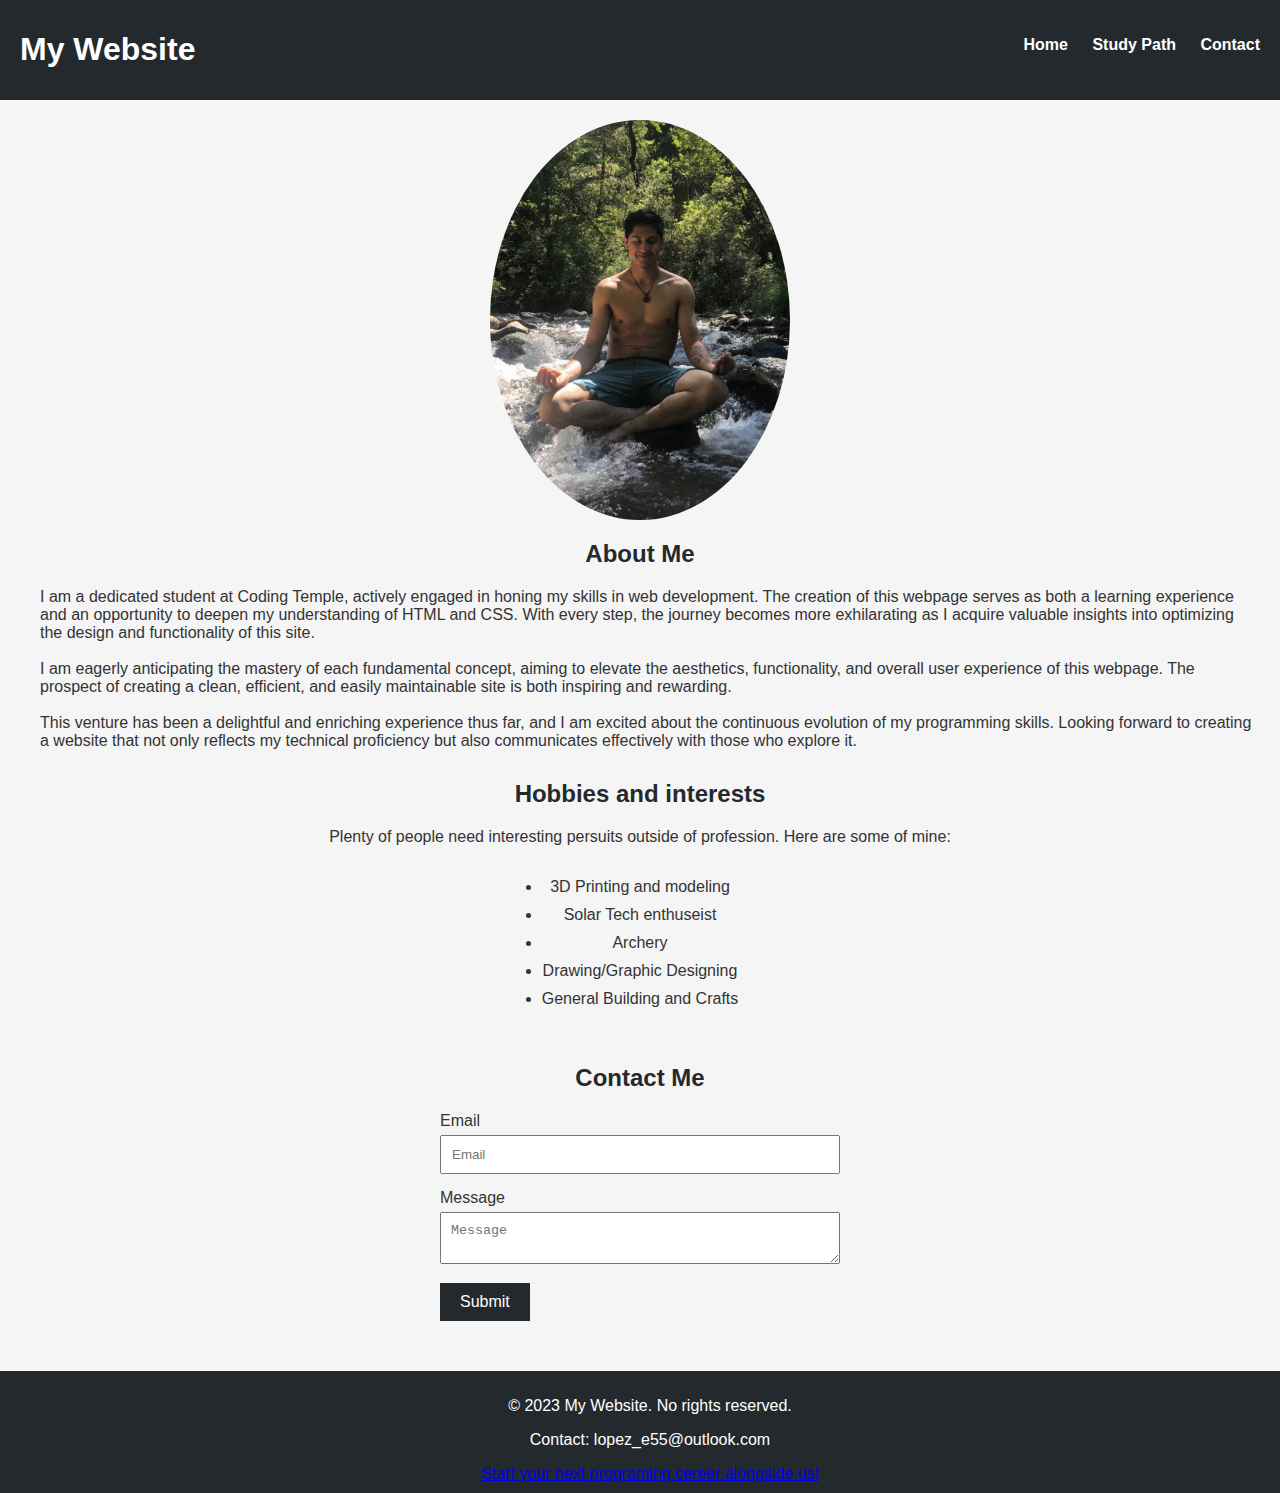
<file: index.html>
<!DOCTYPE html>
<html lang="en">
    <head>
        <meta charset="UTF-8">
        <title>My Webpage</title>  
        <link rel="stylesheet" href="main.css">
    </head>
    <body>
        <header>
            <h1 class="nav-bar" id="brand-title">My Website</h1>
            <nav class="nav-bar">
                <ul class="nav-bar">
                    <li class="nav-link">
                        <a href="#">Home</a>
                    </li>
                    <li class="nav-link">
                        <a href="study_path.html">Study Path</a>
                    </li>
                    <li class="nav-link">
                        <a href="#contact">Contact</a>
                    </li>
                </ol>
            </nav>
        </header>
        <main>
            <article>
                <img src="static/myself.jpg" id="profile-picture" width="300px"  alt="Profile Picture">
                <h2>About Me</h2>
                <p class="indented-paragraph">
                    I am a dedicated student at Coding Temple, actively engaged in honing my skills in web development.
                    The creation of this webpage serves as both a learning experience and an opportunity to deepen my understanding
                    of HTML and CSS. With every step, the journey becomes more exhilarating as I acquire valuable insights into
                    optimizing the design and functionality of this site.
                
                    <br><br>
                
                    I am eagerly anticipating the mastery of each fundamental concept, aiming to elevate the aesthetics,
                    functionality, and overall user experience of this webpage. The prospect of creating a clean, efficient,
                    and easily maintainable site is both inspiring and rewarding.
                
                    <br><br>
                
                    This venture has been a delightful and enriching experience thus far, and I am excited about the continuous
                    evolution of my programming skills. Looking forward to creating a website that not only reflects my technical
                    proficiency but also communicates effectively with those who explore it.
                </p>
            </article>
            <article>
                <h2>Hobbies and interests</h2>
                <p class="hobbies-text">Plenty of people need interesting persuits outside of profession. Here are some of mine:</p>
                <div class="container">
                    <ul>
                        <li>3D Printing and modeling</li>
                        <li>Solar Tech enthuseist</li>
                        <li>Archery</li>
                        <li>Drawing/Graphic Designing</li>
                        <li>General Building and Crafts</li>
                    </ul>
                </div>
            </article>
            <article id="contact">
                <h2>Contact Me</h2>
                <form>
                    <div class="form-label">
                        <label for="title-feild">Email</label>
                    </div>
                    <div>
                        <input id="title-feild" type="text" placeholder="Email" >
                    </div>
                    <div class="form-label">
                        <label for="message-feild">Message</label>
                    </div>
                    <div>
                        <textarea id="message-feild" type="text" placeholder="Message" ></textarea>
                    </div>
                    <button>Submit</button>

                </form>
            </article>
        </main>
        <footer>
            <!--&copy; = copyright symbol-->
            <p>&copy; 2023 My Website. No rights reserved.</p>
            <p>Contact: lopez_e55@outlook.com</p>
            <a href="https://codingtemple.com">Start your next programing cereer alongside us!</a>
        </footer>
    </body>
</html>
</file>
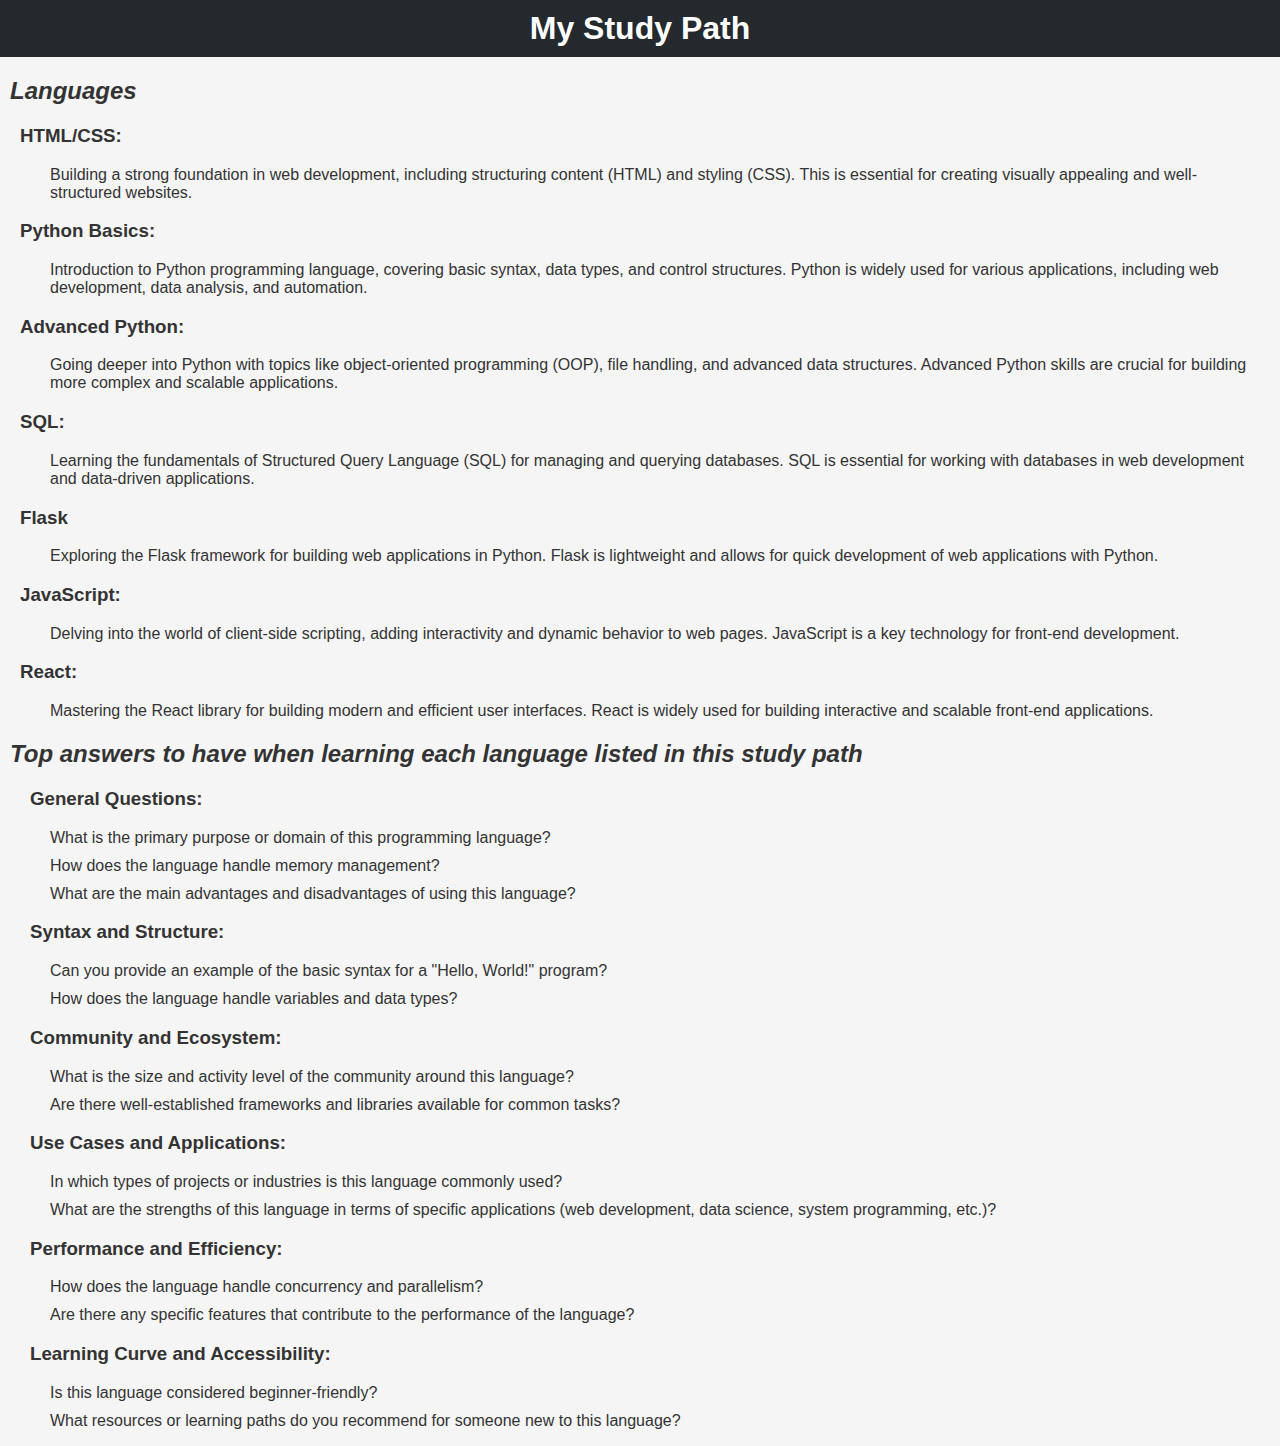
<file: study_path.html>
<!DOCTYPE html>
<html lang="en">
<head>
    <meta charset="UTF-8">
    <meta name="viewport" content="width=device-width, initial-scale=1.0">
    <link rel="stylesheet" href="secondary.css">
    <title>My Study Path</title>
</head>
<body>
    <h1>My Study Path</h1>
    <h2 class="minor-header">Languages</h2>
    <div>
        <h3 class="language">HTML/CSS:</h3>
            <ul>
                <li>
                    Building a strong foundation in web development, including structuring content (HTML) and styling (CSS).
                    This is essential for creating visually appealing and well-structured websites.
                </li>
            </ul>
        <h3 class="language">Python Basics:</h3>
            <ul>
                <li>
                    Introduction to Python programming language, covering basic syntax, data types, and control structures.
                    Python is widely used for various applications, including web development, data analysis, and automation.
                </li>
            </ul>
        <h3 class="language">Advanced Python:</h3>
            <ul>
                <li>
                    Going deeper into Python with topics like object-oriented programming (OOP), file handling, and advanced data structures.
                    Advanced Python skills are crucial for building more complex and scalable applications.
                </li>
            </ul>
        <h3 class="language">SQL:</h3>
            <ul>
                <li>
                    Learning the fundamentals of Structured Query Language (SQL) for managing and querying databases.
                    SQL is essential for working with databases in web development and data-driven applications.
                </li>
            </ul>
        <h3 class="language">Flask</h3>
            <ul>
                <li>
                    Exploring the Flask framework for building web applications in Python.
                    Flask is lightweight and allows for quick development of web applications with Python.
                </li>
            </ul>
        <h3 class="language">JavaScript:</h3>
            <ul>
                <li>
                    Delving into the world of client-side scripting, adding interactivity and dynamic behavior to web pages.
                    JavaScript is a key technology for front-end development.
                </li>
            </ul>
        <h3 class="language">React:</h3>
            <ul>
                <li>
                    Mastering the React library for building modern and efficient user interfaces.
                    React is widely used for building interactive and scalable front-end applications.
                </li>
            </ul>
    </div>

    <article>
        <h2 class="minor-header">Top answers to have when learning each language listed in this study path</h2>
        <section class="language-info">
            <h3 class="question-header">General Questions:</h3>
                <ul>
                    <li>What is the primary purpose or domain of this programming language?</li>
                    <li>How does the language handle memory management?</li>
                    <li>What are the main advantages and disadvantages of using this language?</li>
                </ul>

            <h3 class="question-header">Syntax and Structure:</h3>
                <ul>
                    <li>Can you provide an example of the basic syntax for a "Hello, World!" program?</li>
                    <li>How does the language handle variables and data types?</li>
                </ul>

            <h3 class="question-header">Community and Ecosystem:</h3>
                <ul>
                    <li>What is the size and activity level of the community around this language?</li>
                    <li>Are there well-established frameworks and libraries available for common tasks?</li>
                </ul>

            <h3 class="question-header">Use Cases and Applications:</h3>
                <ul>
                    <li>In which types of projects or industries is this language commonly used?</li>
                    <li>What are the strengths of this language in terms of specific applications (web development, data science, system programming, etc.)?</li>
                </ul>

            <h3 class="question-header">Performance and Efficiency:</h3>
                <ul>
                    <li>How does the language handle concurrency and parallelism?</li>
                    <li>Are there any specific features that contribute to the performance of the language?</li>
                </ul>

            <h3 class="question-header">Learning Curve and Accessibility:</h3>
                <ul>
                    <li>Is this language considered beginner-friendly?</li>
                    <li>What resources or learning paths do you recommend for someone new to this language?</li>
                </ul>
        </section>
    </article>
</body>
</html>
</file>
<file: main.css>
body {
    font-family: 'Segoe UI', Tahoma, Geneva, Verdana, sans-serif;
    margin: 0;
    padding: 0;
    box-sizing: border-box;
    background-color: #f5f5f5;
    color: #333;
}

header {
    background-color: #24292e;
    color: #fff;
    padding: 10px 20px;
    display: flex;
    justify-content: space-between;
    align-items: center;
}

nav ul {
    list-style-type: none;
    margin: 0;
    padding: 0;
}

.nav-link {
    display: inline-block;
    margin-left: 20px;
}

nav a {
    text-decoration: none;
    color: #fff;
    font-weight: bold;
}

.indented-paragraph {
    margin-left: 20px;
}

.hobbies-text{
    text-align: center;
}

main {
    padding: 20px;
}

article {
    margin-bottom: 30px;
}

#profile-picture {
    border-radius: 50%;
    display: block; 
    margin: auto;
}

h2 {
    color: #24292e;
    text-align: center;
}
.container{
    text-align: center;
}

ul {
    display: inline-block;
    margin-left: auto;
    margin-right: auto;
    list-style-type: disc;
    padding: 0;
}


ul li {
    margin-bottom: 10px;
}

form {
    max-width: 400px;
    margin: 0 auto;
}

.form-label {
    margin-bottom: 5px;
}

input,
textarea {
    width: 100%;
    padding: 10px;
    margin-bottom: 15px;
    box-sizing: border-box;
}

button {
    background-color: #24292e;
    color: #fff;
    padding: 10px 20px;
    border: none;
    cursor: pointer;
    font-size: 16px;
}

button:hover {
    background-color: #333;
}

footer {
    background-color: #24292e;
    color: #fff;
    text-align: center;
    padding: 10px;
    bottom: 0;
    width: 100%;
}
</file>
<file: secondary.css>
body {
    font-family: 'Segoe UI', Tahoma, Geneva, Verdana, sans-serif;
    margin: 0;
    padding: 0;
    box-sizing: border-box;
    background-color: #f5f5f5;
    color: #333;
}

.language{
    margin-left: 20px;
}

.minor-header{
    margin-left: 10px;
    font-style: italic;
}

.question-header{
    margin-left: 30px;
}

h1 {
    margin: 0; 
    background-color: #24292e;
    color: #fff;
    padding: 10px 20px;
    text-align: center;
}

ul {
    margin-left: 40px;
    margin-right: 30px;
    list-style-type: none;
    padding: 0;
}

li {
    margin-bottom: 10px;
    margin-left: 10px;
}

strong {
    color: #24292e;
}
</file>
